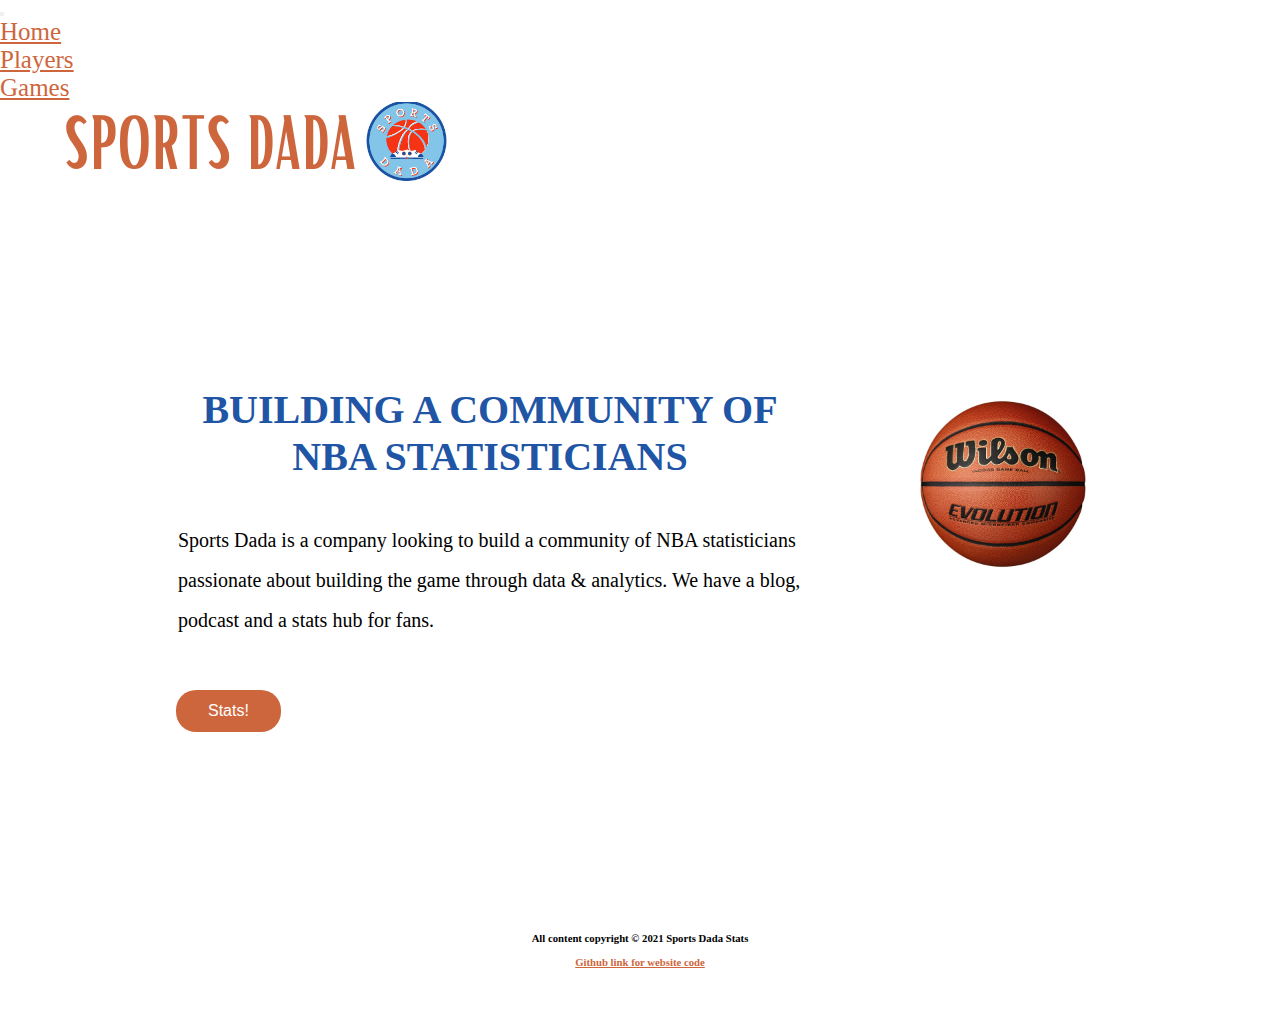
<file: index.html>
<!DOCTYPE html>
<html lang='en'>
  <head>
    <meta charset='UTF-8' />
    <meta name='viewport'
      content='width=device-width, initial-scale=1.0, maximum-scale=1.0' />
  <link rel="stylesheet" href="https://stackpath.bootstrapcdn.com/bootstrap/4.1.3/css/bootstrap.min.css" integrity="sha384-MCw98/SFnGE8fJT3GXwEOngsV7Zt27NXFoaoApmYm81iuXoPkFOJwJ8ERdknLPMO" crossorigin="anonymous">
  <link rel='stylesheet' href='styles.css'/>
  <title>Harden Soul</title>

</head>

<body>
  <nav class="navbar navbar-expand-lg navbar-light bg-light">

    <button class="navbar-toggler" type="button" data-toggle="collapse" data-target="#navbarSupportedContent"
    aria-controls="navbarSupportedContent" aria-expanded="false" aria-label="Toggle navigation">
      <span class="navbar-toggler-icon"></span>
    </button>

    <div class="collapse navbar-collapse" id="navbarSupportedContent">
      <ul class="navbar-nav mr-auto">
        <!-- <li class="nav-item">
          <a class="nav-link" href="html/apply.html">Apply</a>
        </li> -->
        <li class="nav-item active">
          <a class="nav-link" href="index.html">Home</a>
        </li>
        <li class="nav-item">
          <a class="nav-link" href="html/players.html">Players</a>
        </li>
        <!-- <li class="nav-item">
          <a class="nav-link" href="html/team.html">Team</a>
        </li> -->
        <li class="nav-item">
          <a class="nav-link" href="html/games.html">Games</a>
        </li>
        <!-- <li class="nav-item dropdown">
          <a class="nav-link dropdown-toggle" href="#" id="navbarDropdown" role="button" data-toggle="dropdown" aria-haspopup="true" aria-expanded="false">
            Products
          </a>
          <div class="dropdown-menu" aria-labelledby="navbarDropdown">
            <a class="dropdown-item" href="">Fake Plants</a>
            <a class="dropdown-item" href="">Real Plants</a>
            <a class="dropdown-item" href="">Accessories</a>
          </div>
        </li> -->

      </ul>
    </div>

    <img class="logo" src="images/logo.png" />

  </nav>
  <div class="intro">
    <div class="content">
      <h2 class = "title1">BUILDING A COMMUNITY OF NBA STATISTICIANS</h2>
      <p class = "text1"><br>Sports Dada is a company looking to build a community of NBA statisticians
        passionate about building the game through data & analytics. We have a blog, podcast and a
      stats hub for fans.</p>
    </div>
    <div class="image">
      <img class="wilson" src="images/wilson.jpg" />
    </div>
  </div>
  <div class ="buttonfix">
  <button class="applybutton" onclick="location.href='html/games.html'" type="button">Stats!
  </button>
</div>

  <h6 class = "header6 bg-light">All content copyright © 2021 Sports Dada Stats<br><br>
  <a href="https://github.com/chardensoft/creativeproject2" target = "_blank">Github link for website code</a>



  <script src="https://code.jquery.com/jquery-3.3.1.slim.min.js" integrity="sha384-q8i/X+965DzO0rT7abK41JStQIAqVgRVzpbzo5smXKp4YfRvH+8abtTE1Pi6jizo" crossorigin="anonymous"></script>
  <script src="https://cdnjs.cloudflare.com/ajax/libs/popper.js/1.14.3/umd/popper.min.js" integrity="sha384-ZMP7rVo3mIykV+2+9J3UJ46jBk0WLaUAdn689aCwoqbBJiSnjAK/l8WvCWPIPm49" crossorigin="anonymous"></script>
  <script src="https://stackpath.bootstrapcdn.com/bootstrap/4.1.3/js/bootstrap.min.js" integrity="sha384-ChfqqxuZUCnJSK3+MXmPNIyE6ZbWh2IMqE241rYiqJxyMiZ6OW/JmZQ5stwEULTy" crossorigin="anonymous"></script>
</body>

</html>
</file>
<file: styles.css>
* {
  margin: 0;
  padding: 0;
  box-sizing: border-box;
}

a,
a:visited {
  color: #CE663D;
}

.nav-item {
  font-size: 25px;
}

.title1 {
  font-size: 40px;
  color: #2055A6;
}

.text1 {
  font-size: 20px;
  line-height: 2;
}

.intro {
  display: flex;
  justify-content: space-around;
  align-items: center;
  width: 80%;
  margin: auto;
  padding-top: 100px;
}

.content {
  padding: 50px;
}

.image {
  padding: 50px;
}

.get,
.search {
  color: #2055A6;
}

.players {
  width: 80%;
  margin: auto;
}

.player_head {
  padding-top: 25px;
  display: flex;
  color: #2055A6;
  margin-bottom: 10px;
}

.player_info {
  display: flex;
  margin: 10px;
  padding: 10px;
  color: #CE663D;
  border: 2px solid #2055A6;
}

.player,
.height,
.position,
.gp,
.min,
.pts,
.ast,
.reb {
  margin: auto;
  width: 700px;
  text-align: center;
}

.applybutton {
  margin-left: 13.75%;
  background-color: #CE663D;
  border: none;
  color: white;
  padding: 12px 32px;
  text-align: center;
  text-decoration: none;
  font-size: 16px;
  border-radius: 20px;
}

.wilson {
  width: 200px;
}

.header6 {
  width: 100%;
  margin-top: 150px;
  text-align: center;
  height: 150px;
  padding-top: 50px;
}

.apply {
  width: 100%;
  background-color: #0000FF;
  text-align: center;
}

.title2 {
  color: white;
  padding: 100px;
  font-size: 40px;
}

form {
  padding-top: 50px;
  text-align: center;
}

h2 {
  margin: auto;
  padding-top: 50px;
  width: 600px;
  text-align: center;
}
h3 {
  margin: auto;
  width: 600px;
  text-align: center;
}

.games {
  display: flex;
  flex-wrap: wrap;
  justify-content: space-around;
  margin: auto;
}

.game_info {
  width: 350px;
  margin: 10px;
  text-align: center;
  border: 2px solid #2055A6;
  color: #CE663D;
}

.teams {
  display: flex;
  flex-direction: row;
  justify-content: space-around;
}

.team {
  text-align: center;
  width: 150px;
}

.scores {
  display: flex;
  flex-direction: row;
  justify-content: space-around;
}

.score {
  text-align: center;
  width: 150px;
}

.applybutton2 {
  margin-left: 42.5%;
  width: 175px;
  background-color: #0000FF;
  border: none;
  color: white;
  padding: 12px 0px;
  text-align: center;
  text-decoration: none;
  font-size: 16px;
  border-radius: 20px;
}

.funded {
  width: 100%;
  background-color: white;
  text-align: center;
}

.title3 {
  color: black;
  padding: 100px;
  font-size: 40px;
}

.companies {
  display: flex;
  justify-content: flex-start;
  width: 80%;
  flex-wrap: wrap;
  margin-left: 13%;
}

.company {
  padding: 25px;
  margin: 25px;
  border: 1px solid gray;
}

.board {
  display: flex;
  justify-content: flex-start;
  width: 90%;
  flex-wrap: wrap;
  margin-left: 13%;
}

.person {
  padding: 25px;
  margin: 25px;
}

.applybutton:hover,
.applybutton2:hover {
  cursor: pointer;
}

.activities {
  padding-left: 50px;
}

.comp_link:hover {
  cursor: pointer;
}

/* Mobile Styles */
@media only screen and (max-width: 750px) {
  form {
    width: 300px;
    margin: auto;
  }
  .player_info {
    display: block;
  }
  .player,
  .height,
  .position,
  .gp,
  .min,
  .pts,
  .ast,
  .reb {
    width: 50%;
    margin: auto;
  }
  .player_head {
    width: 75%;
    margin: auto;
    flex-direction: column;
  }
  .player_header {
    width: 100%;
  }
  .get,
  .search {
    width: 350px;
    margin: auto;
  }
  .logo {
    width: 200px;
  }
  .intro {
    flex-direction: column;
    width: 95%;
  }
  .content {
    width: 100%;
    padding: 0;
  }
  .applybutton {
    margin: 0;
  }
  .buttonfix {
    display: flex;
    justify-content: space-around;
  }
  .title1 {
    display: block;
    width: 100% !important;
    text-align: center;
  }
  .text1 {
    text-align: center;
  }
}
/* Desktop Styles */
@media only screen and (min-width: 751px) {
}
</file>
